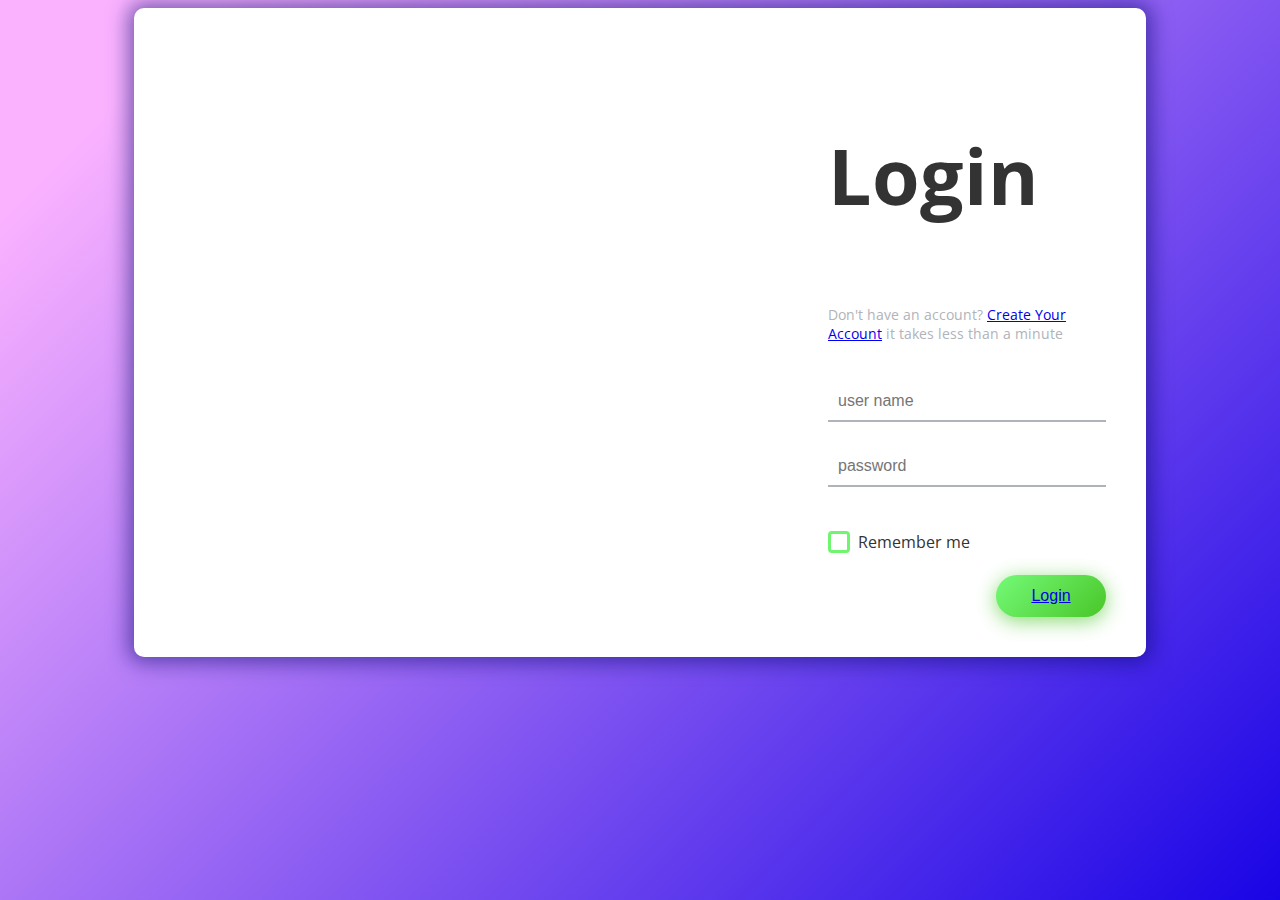
<file: Project development phase/Sprint 2/templates/login.html>
<!DOCTYPE html>
<html lang="en" >
<head>
  <meta charset="UTF-8">
  <title>Login Page</title>
  <link href="https://fonts.googleapis.com/css?family=Open+Sans" rel="stylesheet">


<link href="https://maxcdn.bootstrapcdn.com/font-awesome/4.7.0/css/font-awesome.min.css" rel="stylesheet" integrity="sha384-wvfXpqpZZVQGK6TAh5PVlGOfQNHSoD2xbE+QkPxCAFlNEevoEH3Sl0sibVcOQVnN" crossorigin="anonymous"><link rel="stylesheet" href="../static/style.css">

</head>
<body>
<!-- partial:index.partial.html -->
<div class="box-form">
	<div class="left">
		<div class="overlay">
		<h1>Digital Naturalist.</h1>
		<p>An Artificial Intelligence powered tool for Bio-Diversity Researchers</p>
		
		
		</div>
	</div>
	
	
		<div class="right">
		<h5>Login</h5>
		<p>Don't have an account? <a href="/signup">Create Your Account</a>                   it takes less than a minute</p>
		<div class="inputs">
			<input type="text" placeholder="user name">
			<br>
			<input type="password" placeholder="password">
		</div>
		
			
			<br><br>
			
		<div class="remember-me--forget-password">
				<!-- Angular -->
	<label>
		<input type="checkbox" name="item" checked/>
		<span class="text-checkbox">Remember me</span>
	</label>
			
		</div>
			
			<br>
			<button ><a href="/home">Login</a></button>
	</div>
	
</div>
<!-- partial -->
  
</body>
</html>
</file>
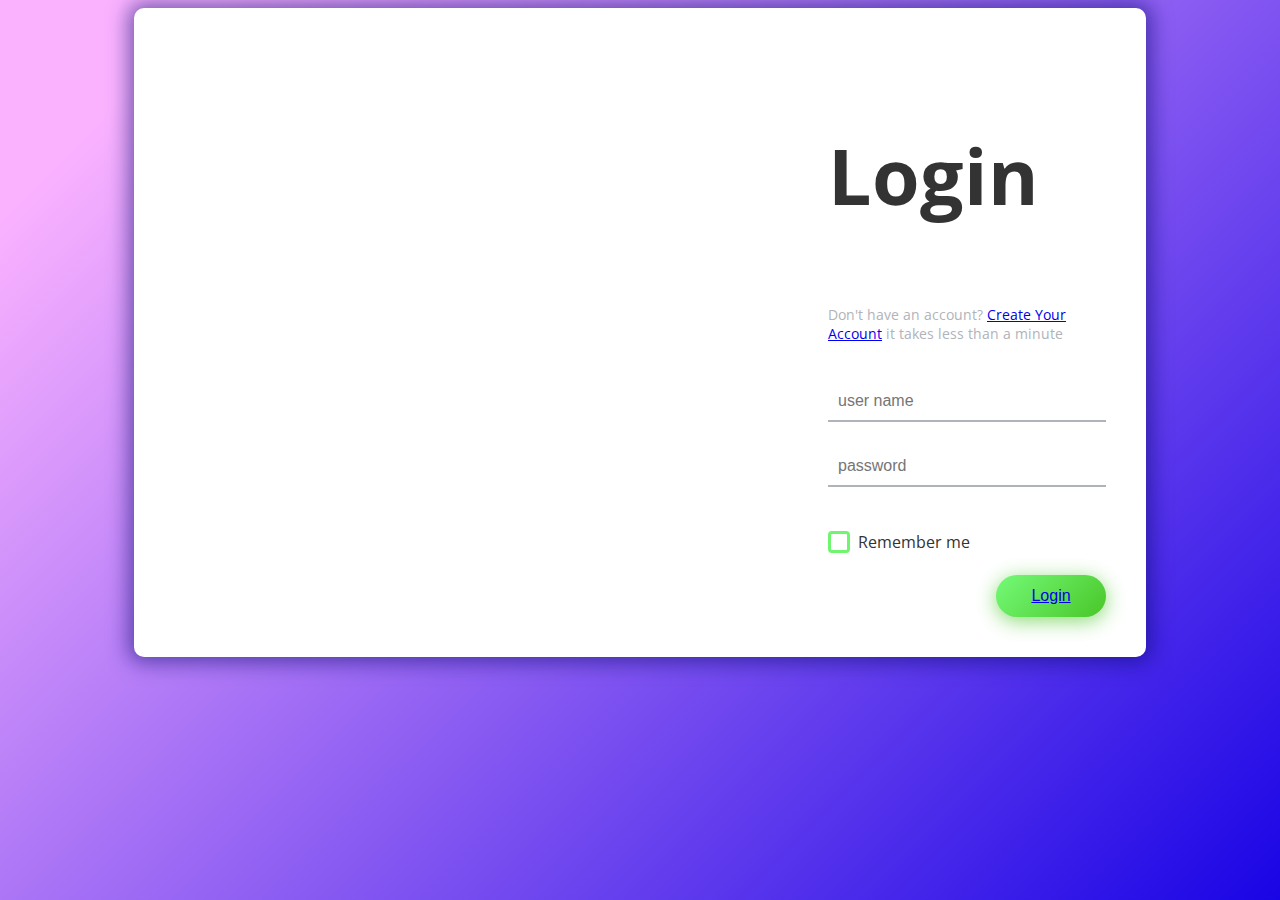
<file: Project development phase/Sprint 3/templates/login.html>
<!DOCTYPE html>
<html lang="en" >
<head>
  <meta charset="UTF-8">
  <title>Login Page</title>
  <link href="https://fonts.googleapis.com/css?family=Open+Sans" rel="stylesheet">


<link href="https://maxcdn.bootstrapcdn.com/font-awesome/4.7.0/css/font-awesome.min.css" rel="stylesheet" integrity="sha384-wvfXpqpZZVQGK6TAh5PVlGOfQNHSoD2xbE+QkPxCAFlNEevoEH3Sl0sibVcOQVnN" crossorigin="anonymous"><link rel="stylesheet" href="../static/style.css">

</head>
<body>

<div class="box-form">
	<div class="left">
		<div class="overlay">
		<h1>Digital Naturalist.</h1>
		<p>An Artificial Intelligence powered tool for Bio-Diversity Researchers</p>
		
		
		</div>
	</div>
	
	
		<div class="right">
		<h5>Login</h5>
		<p>Don't have an account? <a href="/signup">Create Your Account</a>                   it takes less than a minute</p>
		<div class="inputs">
			<input type="text" placeholder="user name">
			<br>
			<input type="password" placeholder="password">
		</div>
		
			
			<br><br>
			
		<div class="remember-me--forget-password">
				
	<label>
		<input type="checkbox" name="item" checked/>
		<span class="text-checkbox">Remember me</span>
	</label>
			
		</div>
			
			<br>
			<button ><a href="/home">Login</a></button>
	</div>
	
</div>

  
</body>
</html>
</file>
<file: Project development phase/Sprint 2/static/style.css>
body {
    background-image: linear-gradient(135deg, #FAB2FF 10%, #1904E5 100%);
    background-size: cover;
    background-repeat: no-repeat;
    background-attachment: fixed;
    font-family: "Open Sans", sans-serif;
    color: #333333;
  }
  
  .box-form {
    margin: 0 auto;
    top: 40%;
    width: 80%;
    background: #FFFFFF;
    border-radius: 10px;
    overflow: hidden;
    display: flex;
    flex: 1 1 100%;
    align-items: stretch;
    justify-content: space-between;
    box-shadow: 0 0 20px 6px #090b6f85;
  }
  @media (max-width: 980px) {
    .box-form {
      flex-flow: wrap;
      text-align: center;
      align-content: center;
      align-items: center;
    }
  }
  .box-form div {
    height: auto;
  }
  .box-form .left {
    color: #FFFFFF;
    background-size: cover;
    background-repeat: no-repeat;
    background-image: url("https://c4.wallpaperflare.com/wallpaper/510/821/261/nature-leaves-plants-green-hd-wallpaper-preview.jpg");
    overflow: hidden;
  }
  .box-form .left .overlay {
    padding: 30px;
    width: 100%;
    height: 100%;
    
    overflow: hidden;
    box-sizing: border-box;
  }
  .box-form .left .overlay h1 {
    font-size: 9vmax;
    line-height: 1;
    font-weight: 900;
    margin-top: 40px;
    margin-bottom: 20px;
  }
  .box-form .left .overlay span p {
    font-size: 6vmax;
    margin-top: 30px;
    font-weight: 900;
  }
  .box-form .left .overlay span a {
    background: #3b5998;
    color: #FFFFFF;
    margin-top: 10px;
    padding: 14px 50px;
    border-radius: 100px;
    display: inline-block;
    box-shadow: 0 3px 6px 1px #042d4657;
  }
  .box-form .left .overlay span a:last-child {
    background: #1dcaff;
    margin-left: 30px;
  }
  .box-form .right {
    padding: 40px;
    overflow: hidden;
  }
  @media (max-width: 980px) {
    .box-form .right {
      width: 100%;
    }
  }
  .box-form .right h5 {
    font-size: 6vmax;
    line-height: 0;
  }
  .box-form .right p {
    font-size: 14px;
    color: #B0B3B9;
  }
  .box-form .right .inputs {
    overflow: hidden;
  }
  .box-form .right input {
    width: 100%;
    padding: 10px;
    margin-top: 25px;
    font-size: 16px;
    border: none;
    outline: none;
    border-bottom: 2px solid #B0B3B9;
  }
  .box-form .right .remember-me--forget-password {
    display: flex;
    justify-content: space-between;
    align-items: center;
  }
  .box-form .right .remember-me--forget-password input {
    margin: 0;
    margin-right: 7px;
    width: auto;
  }
  .box-form .right button {
    float: right;
    color: #fff;
    font-size: 16px;
    padding: 12px 35px;
    border-radius: 50px;
    display: inline-block;
    border: 0;
    outline: 0;
    box-shadow: 0px 4px 20px 0px #49c628a6;
    background-image: linear-gradient(135deg, #70F570 10%, #49C628 100%);
  }
  
  label {
    display: block;
    position: relative;
    margin-left: 30px;
  }
  
  label::before {
    content: ' \f00c';
    position: absolute;
    font-family: FontAwesome;
    background: transparent;
    border: 3px solid #70F570;
    border-radius: 4px;
    color: transparent;
    left: -30px;
    transition: all 0.2s linear;
  }
  
  label:hover::before {
    font-family: FontAwesome;
    content: ' \f00c';
    color: #fff;
    cursor: pointer;
    background: #70F570;
  }
  
  label:hover::before .text-checkbox {
    background: #70F570;
  }
  
  label span.text-checkbox {
    display: inline-block;
    height: auto;
    position: relative;
    cursor: pointer;
    transition: all 0.2s linear;
  }
  
  label input[type="checkbox"] {
    display: none;
  }
</file>
<file: Project development phase/Sprint 3/static/style.css>
body {
    background-image: linear-gradient(135deg, #FAB2FF 10%, #1904E5 100%);
    background-size: cover;
    background-repeat: no-repeat;
    background-attachment: fixed;
    font-family: "Open Sans", sans-serif;
    color: #333333;
  }
  
  .box-form {
    margin: 0 auto;
    top: 40%;
    width: 80%;
    background: #FFFFFF;
    border-radius: 10px;
    overflow: hidden;
    display: flex;
    flex: 1 1 100%;
    align-items: stretch;
    justify-content: space-between;
    box-shadow: 0 0 20px 6px #090b6f85;
  }
  @media (max-width: 980px) {
    .box-form {
      flex-flow: wrap;
      text-align: center;
      align-content: center;
      align-items: center;
    }
  }
  .box-form div {
    height: auto;
  }
  .box-form .left {
    color: #FFFFFF;
    background-size: cover;
    background-repeat: no-repeat;
    background-image: url("https://c4.wallpaperflare.com/wallpaper/510/821/261/nature-leaves-plants-green-hd-wallpaper-preview.jpg");
    overflow: hidden;
  }
  .box-form .left .overlay {
    padding: 30px;
    width: 100%;
    height: 100%;
    
    overflow: hidden;
    box-sizing: border-box;
  }
  .box-form .left .overlay h1 {
    font-size: 9vmax;
    line-height: 1;
    font-weight: 900;
    margin-top: 40px;
    margin-bottom: 20px;
  }
  .box-form .left .overlay span p {
    font-size: 6vmax;
    margin-top: 30px;
    font-weight: 900;
  }
  .box-form .left .overlay span a {
    background: #3b5998;
    color: #FFFFFF;
    margin-top: 10px;
    padding: 14px 50px;
    border-radius: 100px;
    display: inline-block;
    box-shadow: 0 3px 6px 1px #042d4657;
  }
  .box-form .left .overlay span a:last-child {
    background: #1dcaff;
    margin-left: 30px;
  }
  .box-form .right {
    padding: 40px;
    overflow: hidden;
  }
  @media (max-width: 980px) {
    .box-form .right {
      width: 100%;
    }
  }
  .box-form .right h5 {
    font-size: 6vmax;
    line-height: 0;
  }
  .box-form .right p {
    font-size: 14px;
    color: #B0B3B9;
  }
  .box-form .right .inputs {
    overflow: hidden;
  }
  .box-form .right input {
    width: 100%;
    padding: 10px;
    margin-top: 25px;
    font-size: 16px;
    border: none;
    outline: none;
    border-bottom: 2px solid #B0B3B9;
  }
  .box-form .right .remember-me--forget-password {
    display: flex;
    justify-content: space-between;
    align-items: center;
  }
  .box-form .right .remember-me--forget-password input {
    margin: 0;
    margin-right: 7px;
    width: auto;
  }
  .box-form .right button {
    float: right;
    color: #fff;
    font-size: 16px;
    padding: 12px 35px;
    border-radius: 50px;
    display: inline-block;
    border: 0;
    outline: 0;
    box-shadow: 0px 4px 20px 0px #49c628a6;
    background-image: linear-gradient(135deg, #70F570 10%, #49C628 100%);
  }
  
  label {
    display: block;
    position: relative;
    margin-left: 30px;
  }
  
  label::before {
    content: ' \f00c';
    position: absolute;
    font-family: FontAwesome;
    background: transparent;
    border: 3px solid #70F570;
    border-radius: 4px;
    color: transparent;
    left: -30px;
    transition: all 0.2s linear;
  }
  
  label:hover::before {
    font-family: FontAwesome;
    content: ' \f00c';
    color: #fff;
    cursor: pointer;
    background: #70F570;
  }
  
  label:hover::before .text-checkbox {
    background: #70F570;
  }
  
  label span.text-checkbox {
    display: inline-block;
    height: auto;
    position: relative;
    cursor: pointer;
    transition: all 0.2s linear;
  }
  
  label input[type="checkbox"] {
    display: none;
  }
</file>
